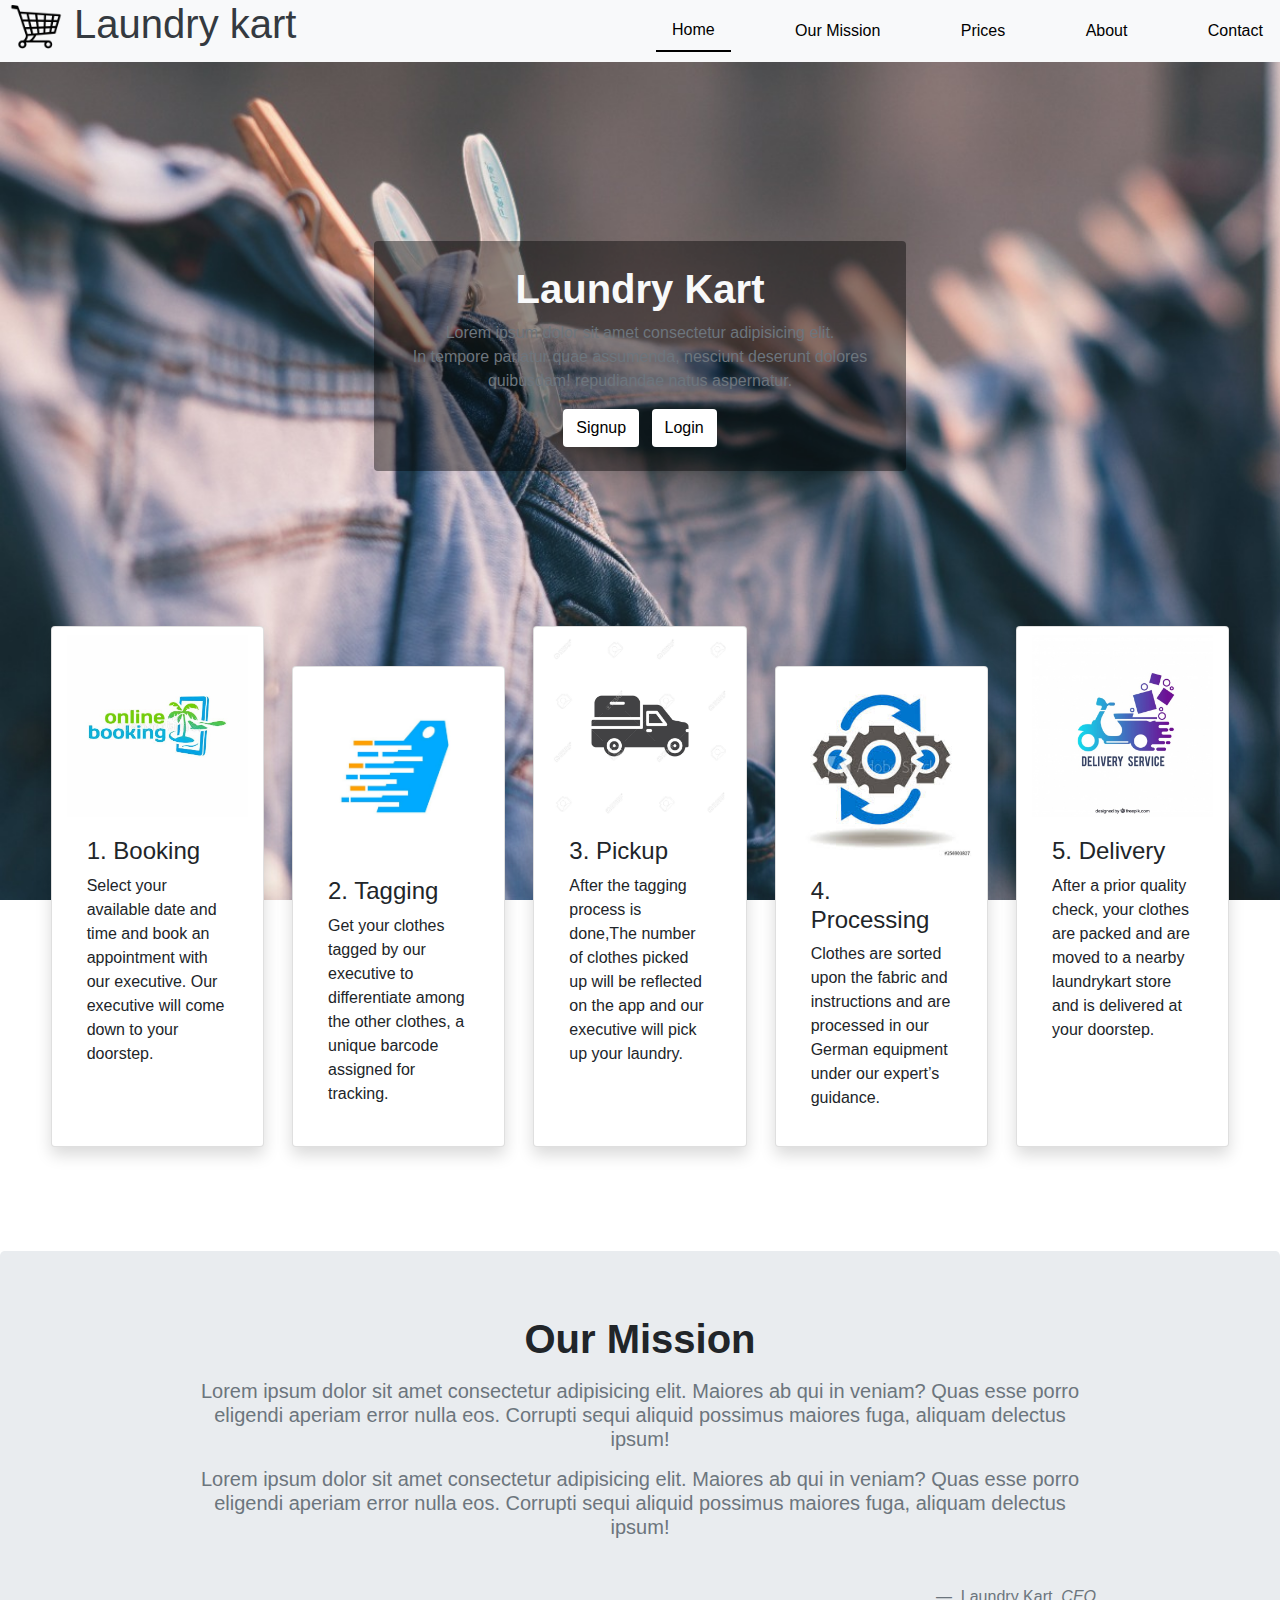
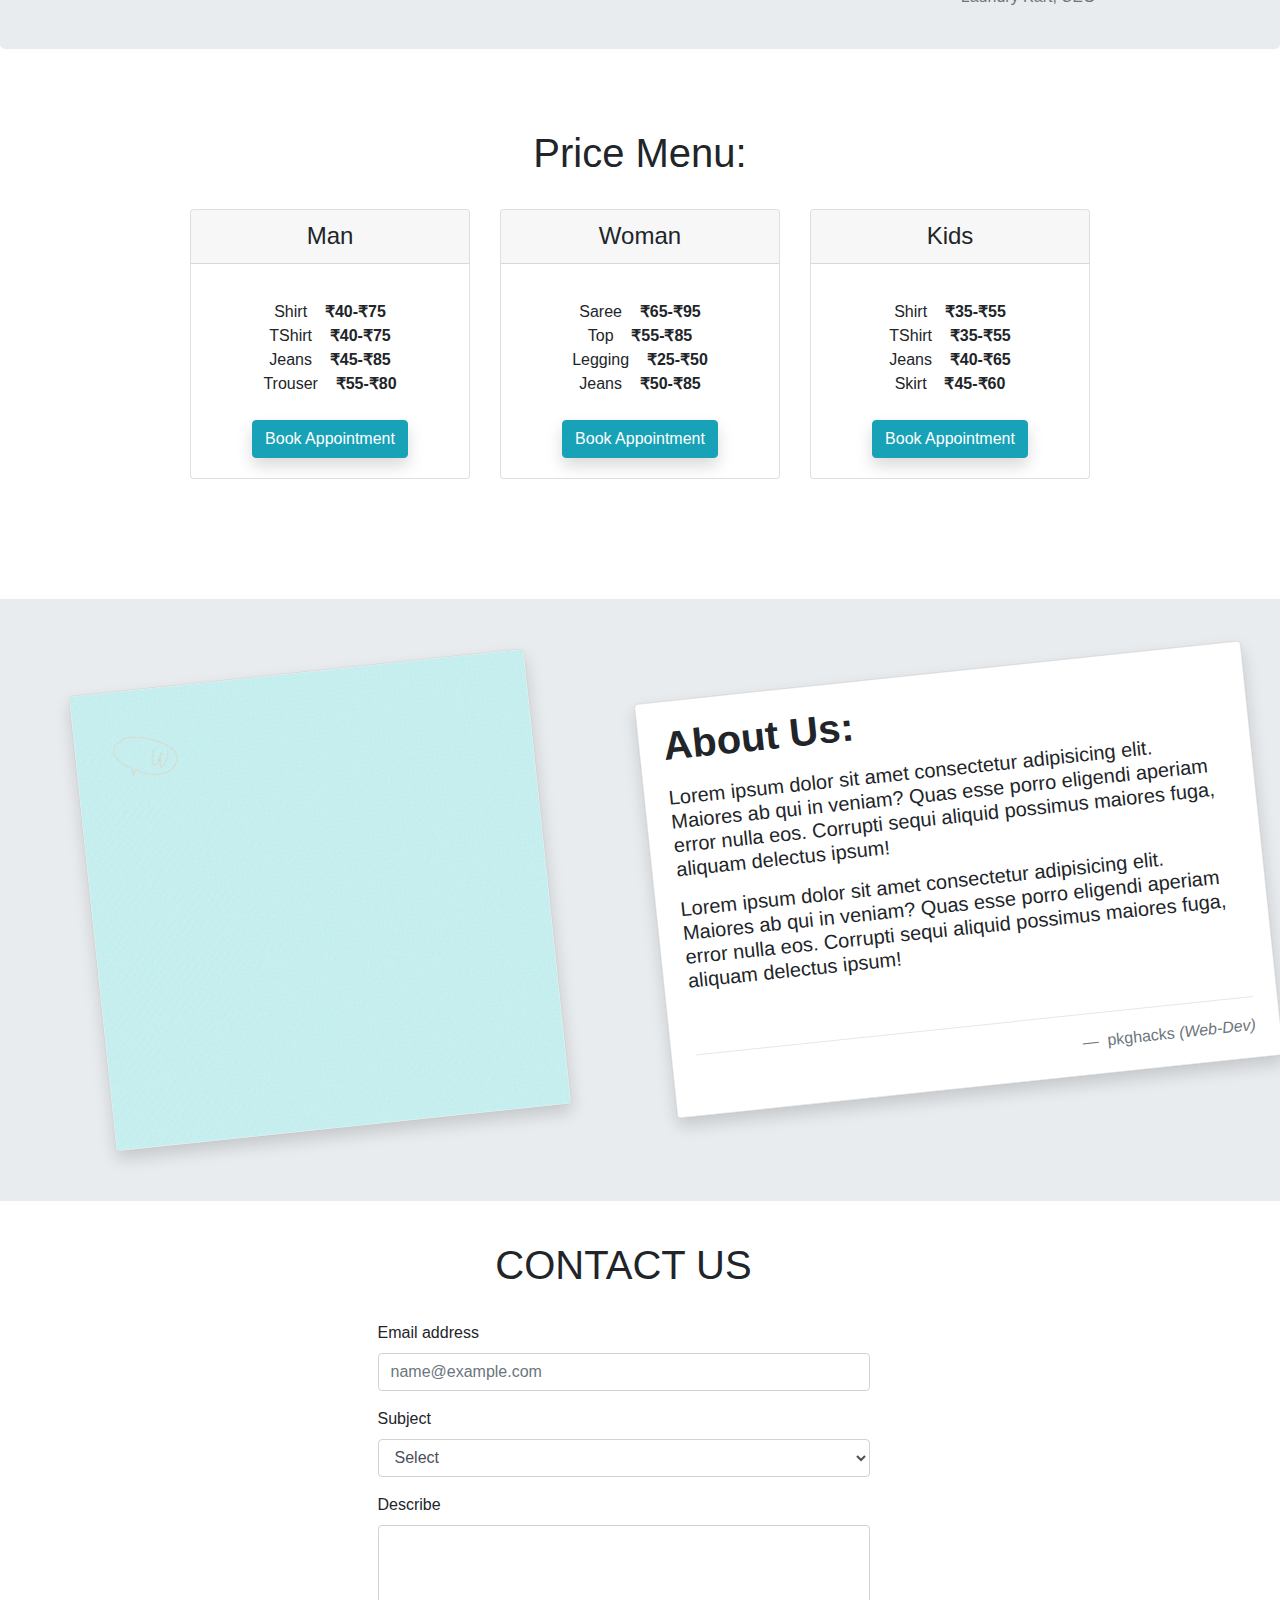
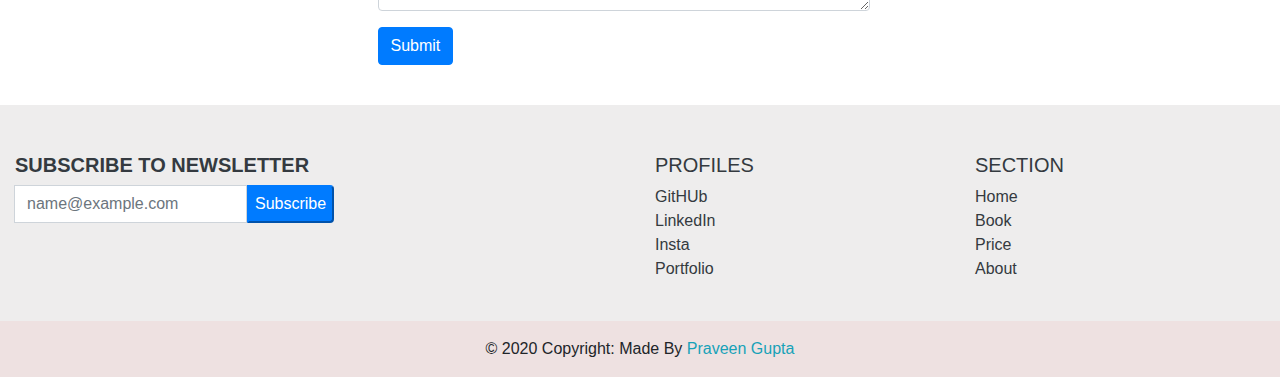
<file: index.html>
<!doctype html>
<html lang="en">

<head>
  <!-- Required meta tags -->
  <meta charset="utf-8">
  <meta name="viewport" content="width=device-width, initial-scale=1, shrink-to-fit=no">

  <!-- Bootstrap CSS -->
  <link rel="stylesheet" href="css/bootstrap.min.css">
  <link rel="stylesheet" href="css/style.css">
  <link rel="stylesheet" href="https://cdnjs.cloudflare.com/ajax/libs/font-awesome/4.7.0/css/font-awesome.min.css">
  <link rel="shortcut icon" href="img/cart.png" type="image/x-icon">

  <title>Laundry Kart</title>
</head>

<body data-spy="scroll" data-target="#navbar" data-offset="80">
  <div id="home">
    <div class="row row-cols-1 row-cols-md-2 bg-light">
      <div class="sm1-nav d-flex justify-content-between px-4">
        <div>
          <h1 class="text-dark"><img src="img/cart.png" alt="Laundry Kart" style="height: 6vh; filter: invert(1);">
            Laundry kart</h1>
        </div>
        <div class="d-md-none float-right">
          <button onclick="menu()" class="btn" style="transform: rotate(90deg);"><h3>|||</h3></button>
        </div>
      </div>
      <nav class="col navbar hide d-md-flex flex-row" id="navbar">
        <a class="nav-item nav-link" href="#home">Home</a>
        <a class="nav-item nav-link" href="#mission-section">Our Mission</a>
        <a class="nav-item nav-link" href="#price-section">Prices</a>
        <a class="nav-item nav-link" href="#about-section">About</a>
        <a class="nav-item nav-link" href="#contact-section">Contact</a>
      </nav>
    </div>

    <!-- #Home-Section -->
    <div class="d-flex justify-content-center bg-img align-items-center" style="height: 60vh;">
      <div class="text-center py-4 px-md-4 rounded mt-5" id="lc">
        <div class="container">
          <h1 class="text-light"><strong>Laundry Kart</strong></h1>
          <p class="text-secondary">Lorem ipsum dolor sit amet consectetur adipisicing elit. <br> In tempore
            pariatur quae assumenda, nesciunt deserunt dolores<br> quibusdam! repudiandae natus aspernatur.</p>
          <a class="btn btn-black mx-1" href="signup.html">Signup</a>
          <a class="btn btn-black mx-1" href="login.html">Login</a>
        </div>
      </div>
    </div>
  </div>


  <!-- cards-section -->
  <div class="container-fluid my-4">
    <div class="card-columns row row-cols-3 rm row-cols-md-6 justify-content-center">
      <!-- card1 -->
      <div class="card col mx-1 shadow pt-2 mb-2">
        <img class="card-img-top rounded-circle-warning" src="img/book.png" alt="Booking">
        <div class="card-body">
          <h4>1. Booking</h4>
          <p>Select your available date and
            time and book an appointment with our executive. Our executive will come down to your doorstep.
          </p>
        </div>
      </div>
      <!-- card2 -->
      <div class="card col mx-1 shadow pt-2 mb-2 card-margin">
        <img class="card-img-top rounded-circle-primary" src="img/tagging.png" alt="Tagging">
        <div class="card-body">
          <h4>2. Tagging</h3>
            <p>Get your clothes tagged by our executive to differentiate among the other clothes, a unique
              barcode
              assigned for tracking.</p>
        </div>
      </div>
      <!-- card3 -->
      <div class="card col mx-1 shadow pt-2 mb-2">
        <img class="card-img-top rounded-circle-success" src="img/pickup.jpg" alt="Pickup">
        <div class="card-body">
          <h4>3. Pickup</h4>
          <p>After the tagging process is done,The number of clothes picked up will be reflected on the app
            and
            our executive will pick up your laundry.</p>
        </div>
      </div>
      <!-- card4 -->
      <div class="card col mx-1 shadow pt-2 mb-2 card-margin" style="width: 18rem;">
        <img class="card-img-top rounded-circle-secondary" src="img/processing.jpg" alt="Processing">
        <div class="card-body">
          <h4>4. Processing</h4>
          <p>Clothes are sorted upon the fabric and instructions and are processed in our German equipment
            under
            our expert’s guidance.</p>
        </div>
      </div>
      <!-- card5 -->
      <div class="card col mx-1 shadow pt-2 mb-2" style="width: 18rem;">
        <img class="card-img-top rounded-circle-info" src="img/delivery.jpg" alt="Delivery">
        <div class="card-body">
          <h4>5. Delivery</h4>
          <p>After a prior quality check, your clothes are packed and are moved to a nearby laundrykart store
            and
            is delivered at your doorstep.</p>
        </div>
      </div>

    </div><!-- /row -->
  </div><br><br><br><!-- /container -->


  <!-- our-mission -->
  <div class="jumbotron text-center" id="mission-section">
    <div class="w-75 mx-auto">
      <h1><strong>Our Mission</strong></h1>
      <blockquote class="blockquote mb-0 text-secondary">
        <p>
        <h5>Lorem ipsum dolor sit amet consectetur adipisicing elit. Maiores ab qui in veniam? Quas esse porro
          eligendi aperiam error nulla eos. Corrupti sequi aliquid possimus maiores fuga, aliquam delectus
          ipsum!</h5>
        </p>
        <p>
        <h5>Lorem ipsum dolor sit amet consectetur adipisicing elit. Maiores ab qui in veniam? Quas esse porro
          eligendi aperiam error nulla eos. Corrupti sequi aliquid possimus maiores fuga, aliquam delectus
          ipsum!</h5>
        </p><br>
        <footer class="blockquote-footer float-right"> Laundry Kart, <cite title="Source Title">CEO</cite>
        </footer>
      </blockquote>
    </div>
  </div><br><br>

  <!-- price menu -->
  <div class="container-fluid justify-content-center mb-5 w-75" id="price-section">
    <div class="text-center">
      <h1>Price Menu:</h1><br>
      <div class="container">
        <div class="card-deck mb-3 text-center">
          <div class="card mb-4 box-shadow">
            <div class="card-header">
              <h4 class="my-0 font-weight-normal">Man</h4>
            </div>
            <div class="card-body">
              <ul class="list-unstyled mt-3 mb-4">
                <li>Shirt &nbsp;&nbsp;&nbsp;<Strong>₹40-₹75</Strong></li>
                <li>TShirt &nbsp;&nbsp;&nbsp;<Strong>₹40-₹75</Strong></li>
                <li>Jeans &nbsp;&nbsp;&nbsp;<Strong>₹45-₹85</Strong></li>
                <li>Trouser &nbsp;&nbsp;&nbsp;<Strong>₹55-₹80</Strong></li>
              </ul>
              <a href="#" class="btn btn-info shadow">Book Appointment</a>
            </div>
          </div>
          <div class="card mb-4 box-shadow">
            <div class="card-header">
              <h4 class="my-0 font-weight-normal">Woman</h4>
            </div>
            <div class="card-body">
              <ul class="list-unstyled mt-3 mb-4">
                <li>Saree &nbsp;&nbsp;&nbsp;<Strong>₹65-₹95</Strong></li>
                <li>Top &nbsp;&nbsp;&nbsp;<Strong>₹55-₹85</Strong></li>
                <li>Legging &nbsp;&nbsp;&nbsp;<Strong>₹25-₹50</Strong></li>
                <li>Jeans &nbsp;&nbsp;&nbsp;<Strong>₹50-₹85</Strong></li>
              </ul>
              <a href="#" class="btn btn-info shadow">Book Appointment</a>
            </div>
          </div>
          <div class="card mb-4 box-shadow">
            <div class="card-header">
              <h4 class="my-0 font-weight-normal">Kids</h4>
            </div>
            <div class="card-body">
              <ul class="list-unstyled mt-3 mb-4">
                <li>Shirt &nbsp;&nbsp;&nbsp;<Strong>₹35-₹55</Strong></li>
                <li>TShirt &nbsp;&nbsp;&nbsp;<Strong>₹35-₹55</Strong></li>
                <li>Jeans &nbsp;&nbsp;&nbsp;<Strong>₹40-₹65</Strong></li>
                <li>Skirt &nbsp;&nbsp;&nbsp;<Strong>₹45-₹60</Strong></li>
              </ul>
              <a href="#" class="btn btn-info shadow">Book Appointment</a>
            </div>
          </div>
        </div>
      </div>
      <!-- <div id="carouselExampleIndicators" class="carousel slide" data-ride="carousel" data-interval="4000">
                <ol class="carousel-indicators">
                    <li data-target="#carouselExampleIndicators" data-slide-to="0" class="active"></li>
                    <li data-target="#carouselExampleIndicators" data-slide-to="1"></li>
                    <li data-target="#carouselExampleIndicators" data-slide-to="2"></li>
                </ol>
                <div class="carousel-inner">
                    <div class="carousel-item active">
                        <img class="d-block w-100 img-fluid" src="img/1.jpg" alt="First slide">
                    </div>
                    <div class="carousel-item img-fluid">
                        <img class="d-block w-100" src="img/2.jpg" alt="Second slide">
                    </div>
                    <div class="carousel-item img-fluid">
                        <img class="d-block w-100" src="img/3.jpg" alt="Third slide">
                    </div>
                </div> -->
      <!-- <a class="carousel-control-prev text-success" href="#carouselExampleIndicators" role="button"
                    data-slide="prev">
                    <span class="carousel-control-prev-icon bg-dark" aria-hidden="true"></span>
                    <span class="sr-only">Previous</span>
                </a>
                <a class="carousel-control-next" href="#carouselExampleIndicators" role="button" data-slide="next">
                    <span class="carousel-control-next-icon bg-dark" aria-hidden="true"></span>
                    <span class="sr-only">Next</span> -->
      </a>
    </div>
  </div>
  </div><br><br>

  <!-- about-section -->
  <div class="container-fluid bg-bg" id="about-section">
    <div class="row row-cols-1 row-cols-md-2 py-4">
      <!-- logo-card -->
      <div class="col py-5 rt">
        <div class="card w-75 mx-auto shadow rounded rt">
          <div class="card-img" style="padding: 0;">
            <img src="img/a.gif" class="img-fluid w-100" alt="">
          </div>
        </div>
      </div>
      <!-- about-card -->
      <div class="col py-5 rt">
        <div class="card mx-auto shadow rt">
          <div class="card-body px-2 px-md-4" style="height: 100%;">
            <h1><strong> About Us:</strong></h1>
            <blockquote class="blockquote mb-0">
              <p>
              <h5>Lorem ipsum dolor sit amet consectetur adipisicing elit. Maiores ab qui in veniam? Quas
                esse porro eligendi aperiam error nulla eos. Corrupti sequi aliquid possimus maiores
                fuga, aliquam delectus ipsum!</h5>
              </p>
              <p>
              <h5>Lorem ipsum dolor sit amet consectetur adipisicing elit. Maiores ab qui in veniam? Quas
                esse porro eligendi aperiam error nulla eos. Corrupti sequi aliquid possimus maiores
                fuga, aliquam delectus ipsum!</h5>
              </p><br>
              <hr>
              <footer class="blockquote-footer float-right"> pkghacks <cite title="Source Title">(Web-Dev)</cite>
              </footer>
            </blockquote>

          </div>
        </div>
      </div>

    </div>
  </div>

  <!-- Contact-section -->
  <div class="container my-3 py-4" id="contact-section">
    <div class="container pr-5" id="contact-box">
      <h1 class="text-center">CONTACT US</h1><BR>
      <form action="" method="post">
        <form>
          <div class="form-group">
            <label for="email">Email address</label>
            <input type="email" class="form-control" id="email" placeholder="name@example.com">
          </div>
          <div class="form-group">
            <label for="exampleFormControlSelect1">Subject</label>
            <select class="form-control" id="exampleFormControlSelect1">
              <option selected>Select</option>
              <option value="0">Unable to Register</option>
              <option value="1">Unable to order</option>
              <option value="2">Bug issue</option>
              <option value="3">Feedback</option>
              <option value="4">Other</option>
            </select>
          </div>
          <div class="form-group">
            <label for="desc">Describe</label>
            <textarea class="form-control" id="desc" rows="3"></textarea>
          </div>
          <button type="submit" name="contact" class="btn btn-primary">Submit</button>
        </form>
      </form>
    </div>
  </div>

  <!-- footer -->
  <footer class="page-footer font-small pt-4" style="background-color: rgb(238, 237, 237);">
    <div class="container-fluid text-center text-md-left py-4">
      <!-- Grid row -->
      <div class="row">
        <!-- Grid column -->
        <div class="col-md-6 mt-md-0 mt-3pt-5">
          <!-- Content -->
          <h5 class="text-uppercase text-dark"><b>Subscribe to newsletter</b></h5>
          <form action="" method="post">
            <form>
              <div class="input-group mb-2 ml-4 ml-md-0 pl-md-0">
                <div class="input-group-append">
                  <input type="email" class="form-control rounded-0" id="email" placeholder="name@example.com">
                  <button type="submit" name="contact"
                    class="input-group-btn btn-primary rounded-right">Subscribe</button>
                </div>
              </div>
            </form>
        </div>
        <!-- Grid column -->
        <hr class="clearfix w-100 d-md-none pb-3">
        <!-- Grid column -->
        <div class="col-md-3 mb-md-0 mb-3">

          <h5 class="text-uppercase text-dark">Profiles</h5>
          <ul class="list-unstyled">
            <li>
              <a href="https://github.com/pkgtech" class="text-dark">GitHUb</a>
            </li>
            <li>
              <a href="https://www.linkedin.com/in/praveen19/" class="text-dark">LinkedIn</a>
            </li>
            <li>
              <a href="https://instagram.com/pkgtech" class="text-dark">Insta</a>
            </li>
            <li>
              <a href="https://pkgtech.github.io/myweb/" class="text-dark">Portfolio</a>
            </li>
          </ul>
        </div>

        <div class="col-md-3 mb-md-0 mb-3">
          <h5 class="text-uppercase text-dark">Section</h5>
          <ul class="list-unstyled">
            <li>
              <a class="text-dark" href="#home">Home</a>
            </li>
            <li>
              <a class="text-dark" href="#book-section">Book</a>
            </li>
            <li>
              <a class="text-dark" href="#price-section">Price</a>
            </li>
            <li>
              <a class="text-dark" href="#about-section">About</a>
            </li>
          </ul>
        </div>

      </div>
    </div>

    <!-- Copyright -->
    <div class="footer-copyright text-center py-3" style="background-color: rgb(238, 225, 225);">© 2020 Copyright: Made
      By
      <a href="https://pkgtech.github.io/myweb/" class="text-info"> Praveen Gupta</a>
    </div>
    <!-- Copyright -->

  </footer>
  <!-- Footer -->



  <!-- Optional JavaScript -->
  <!-- jQuery first, then Popper.js, then Bootstrap JS -->
  <script src="js/jquery.js"></script>
  <script src="https://cdn.jsdelivr.net/npm/popper.js@1.16.1/dist/umd/popper.min.js"
    integrity="sha384-9/reFTGAW83EW2RDu2S0VKaIzap3H66lZH81PoYlFhbGU+6BZp6G7niu735Sk7lN"
    crossorigin="anonymous"></script>
  <script src="js/bootstrap.min.js"></script>
  <script src="js/index.js"></script>
</body>

</html>
</file>
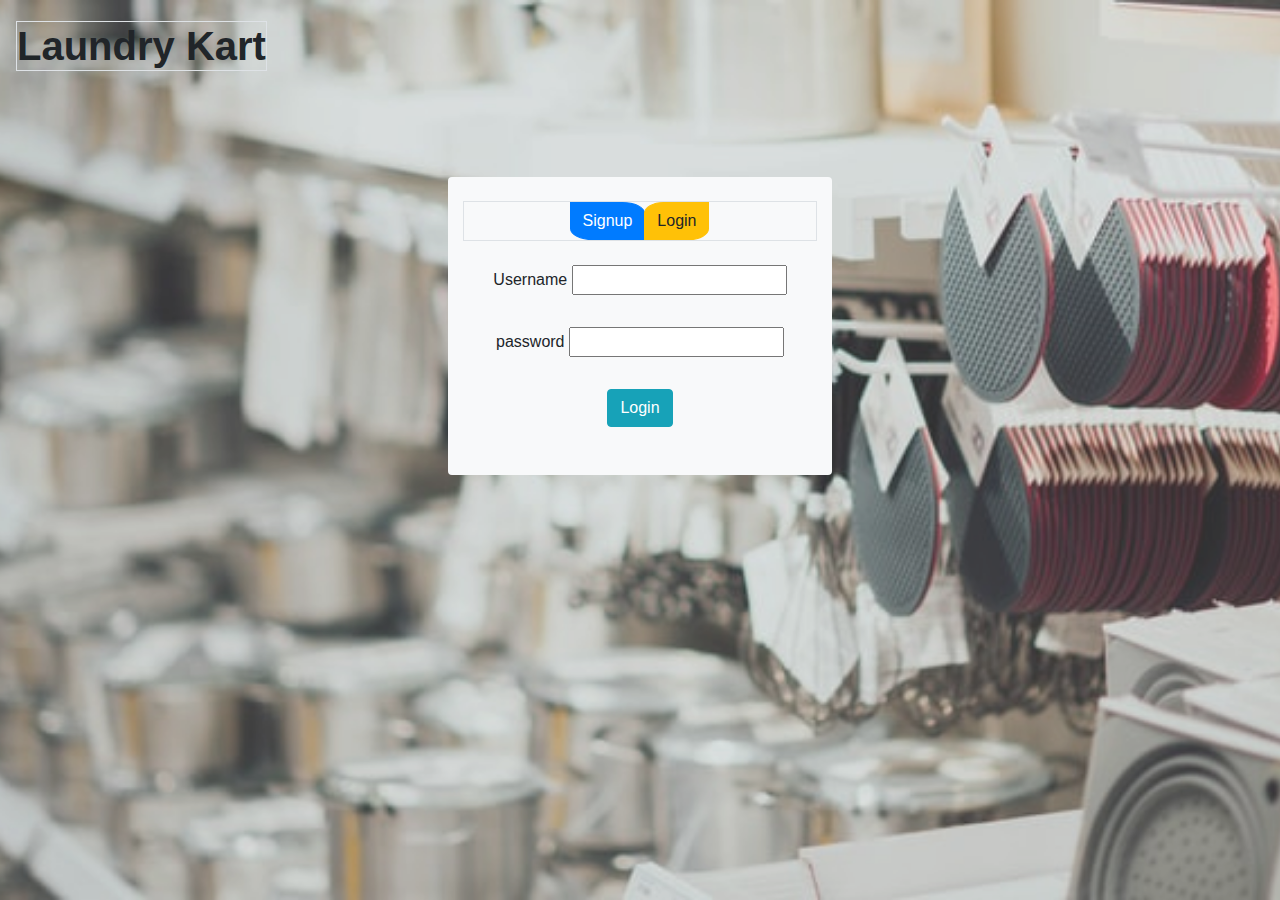
<file: login.html>
<!doctype html>
<html>

<head>
    <meta charset="UTF-8">
    <meta name="viewport" content="width=device-width, initial-scale=1.0">
    <meta http-equiv="X-UA-Compatible" content="ie=edge">
    <title>Login | Renal Project</title>
    <link rel="stylesheet" href="css/bootstrap.min.css" />
    <link rel="stylesheet" href="css/font-awesome.css">
    <link rel="stylesheet" href="css/style.css">
    <link rel="stylesheet" href="https://cdnjs.cloudflare.com/ajax/libs/animate.css/4.1.1/animate.min.css"/>
</head>
<style>
body::before {
    margin: 0;
    padding: 0;
    content: "";
    background: url(img/slider5.jpg) no-repeat center center fixed;
    background-size: cover;
    position: absolute;
    top: 0px;
    left: 0px;
    height: 100%;
    width: 100%;
    z-index: -1;
    opacity: 0.81;
}

.container-fluid {
    width: 30%;
}

@media only screen and (max-width: 600px) {
    .container-fluid {
        width: 100%;
    }
    h1{
        position: absolute;
        top:0;
    }
}

@media only screen and (min-width: 600px) {
    /* form {
        position: relative;
        left: 80%;
    } */
}

.form {
    border-radius: 10px;
    margin-top: 50%;
}

h1{
    position: absolute;
    top: 1.3rem;
    left: 1rem;
}
#login{
    border-radius:30% 0 ;
}
#login:hover{
    border-radius: 0 30%;
}
#signup{
    border-radius: 0 30%;
}
#signup:hover{
    border-radius:30% 0 ;
}
</style>

<body>
    <div class="container-fluid bg-light rounded bg-success">
    <h1 class="animate__animated animate__slideInLeft border"><strong>Laundry Kart</strong></h1>
        <div class="animate__animated animate__slideInRight justify-content-center form py-4">
            <div class="input-group border justify-content-center">
                <div class="input-group-append">
                    <button class="btn btn-primary" id="signup">Signup</button>
                    <button class="btn btn-warning" id="login">Login</button>
                </div>
            </div>
            <form action="" method="post" class="text-center py-4">
                <div class="form-group">
                    <label for="username">Username</label>
                    <input type="text" name="username" class="form-group">
                </div>
                <div class="form-group">
                    <label for="password">password</label>
                    <input type="text" name="password" class="form-group">
                </div>
                <button class="btn btn-info" type="submit">Login</button>
            </form>
        </div>
    </div>
</body>

</html>
<script src="js/jquery.js"></script>
<script src="js/index.js"></script>
</file>
<file: css/style.css>
html {
    scroll-behavior: smooth;
}

.bg-img::after{
    content: "";
    position: absolute;
    top: 0;
    left: 0;
    width: 100%;
    height: 100%;
    background: url(../img/bg1.jpeg);
    background-size: cover;
    background-repeat: no-repeat;
    z-index: -1;
}
#lc{
    background-color: rgba(0, 0, 0, 0.418);
}

.card{
    max-height: 100%;
    transition: transform .2s;
}

.card:hover{
    -ms-transform: scale(1.1); /* IE 9 */
    -webkit-transform: scale(1.1); /* Safari 3-8 */
    transform: scale(1.1);
}

.h{
    height: 100vh;
}

nav a{
    color:black;
}

nav a:hover{
    color: black;
    border-bottom: 2px solid black;
}

.btn-black{
    color: black;
    background-color: white;
}

.btn-black:hover{
    color:  white;
    background-color:black;
    
}

.active{
    border-bottom: 2px solid black;
}

.card-margin{
    margin-top: 40px;
}

#contact-box{
    width: 50%;
}

.bg-bg{
    background-color: #e9ecef;
}

.rt{
    transform: rotate(-3deg);
    width: 100%;
}

/* +----------------+ */
/* Mobile-Version CSS */
/* +----------------+ */
@media screen and (max-width: 800px) {
    .ham-burger a{
        display: none;
    }
    .card-margin{
        margin-top: 0;
    }
    .rm{
        margin: 0 -6rem;
    }
    h4{
        font-size: 1.2rem;
    }
    p{
        font-size: 0.8rem;
    }
    .card-body{
        padding: 0;
    }
    #contact-box{
        width: 100vw;
    }
    h5{
        font-size: 1rem;
    }
    h1{
        font-size: 2.3rem;
    }
    .rt{
        width: 100%;
    }
    .hide{
        display: none;
    }
    .nav-link{
        padding: 0;
    }
  }
</file>
